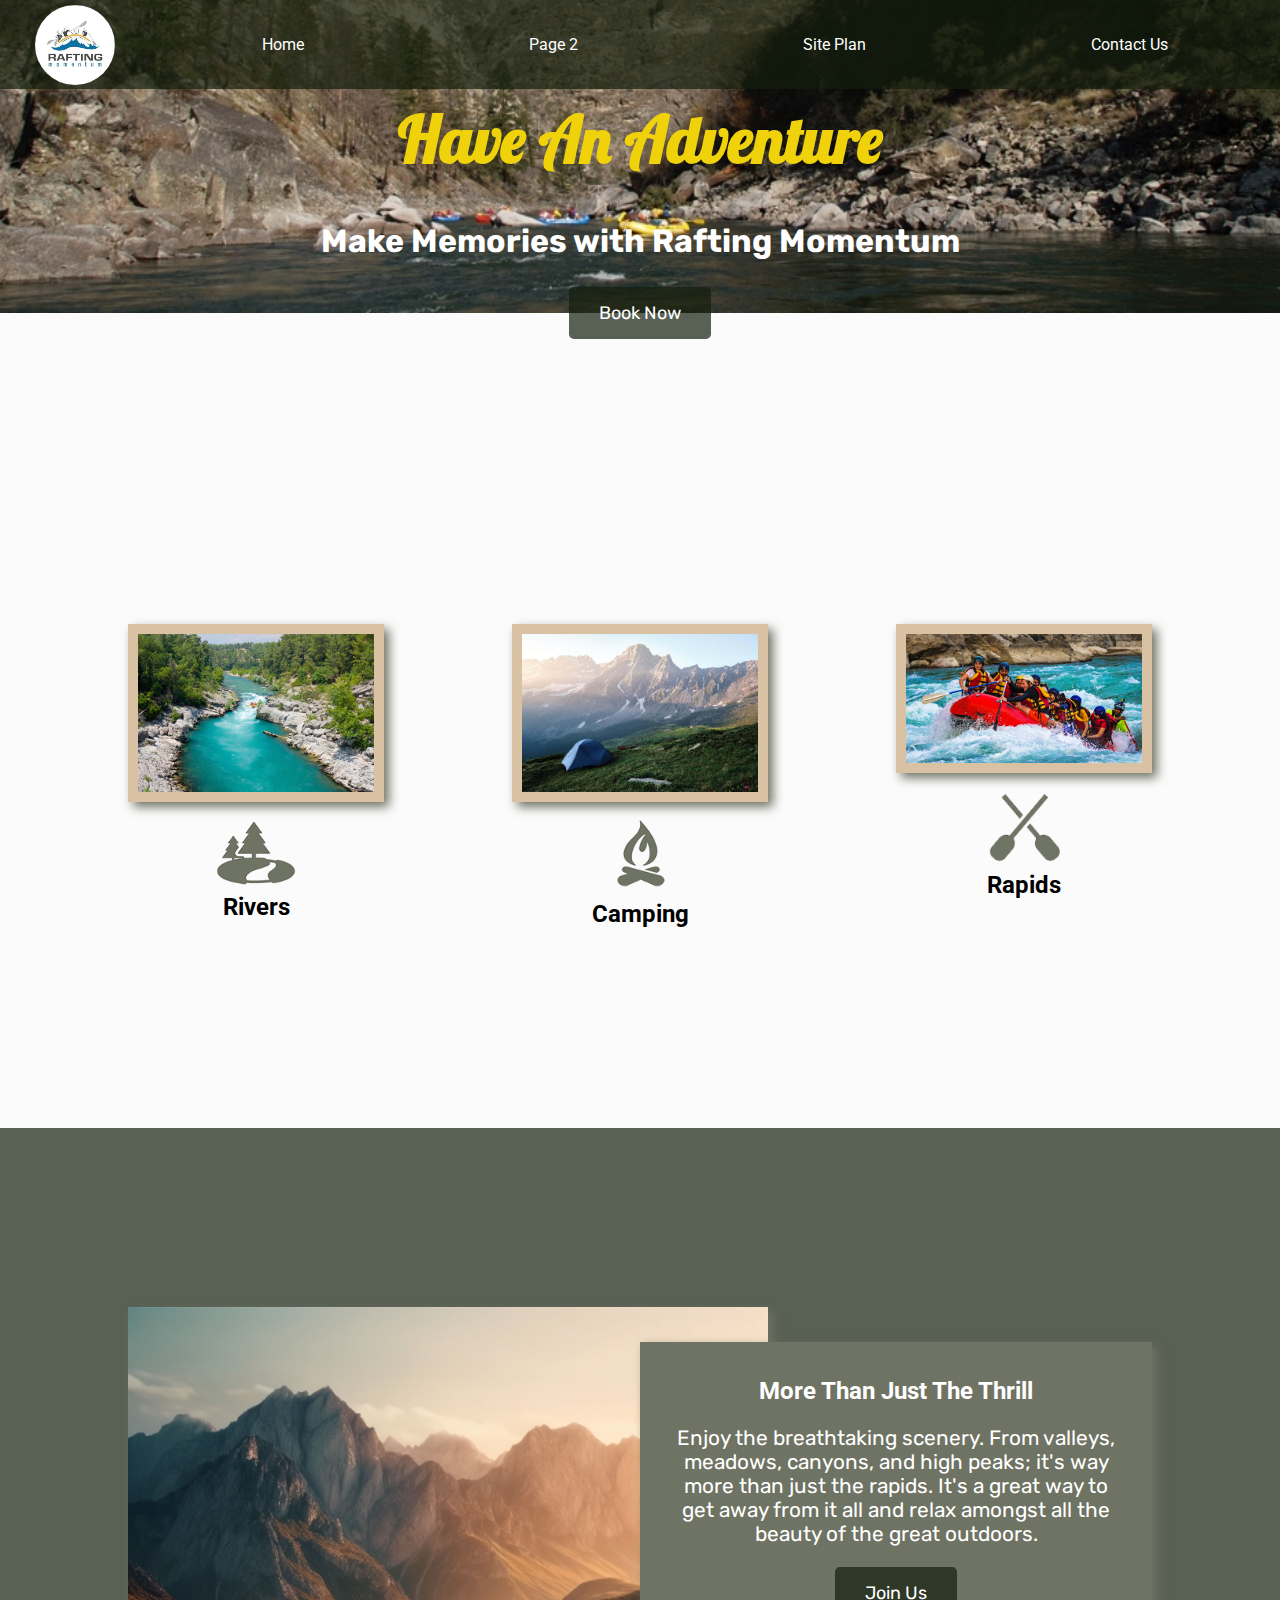
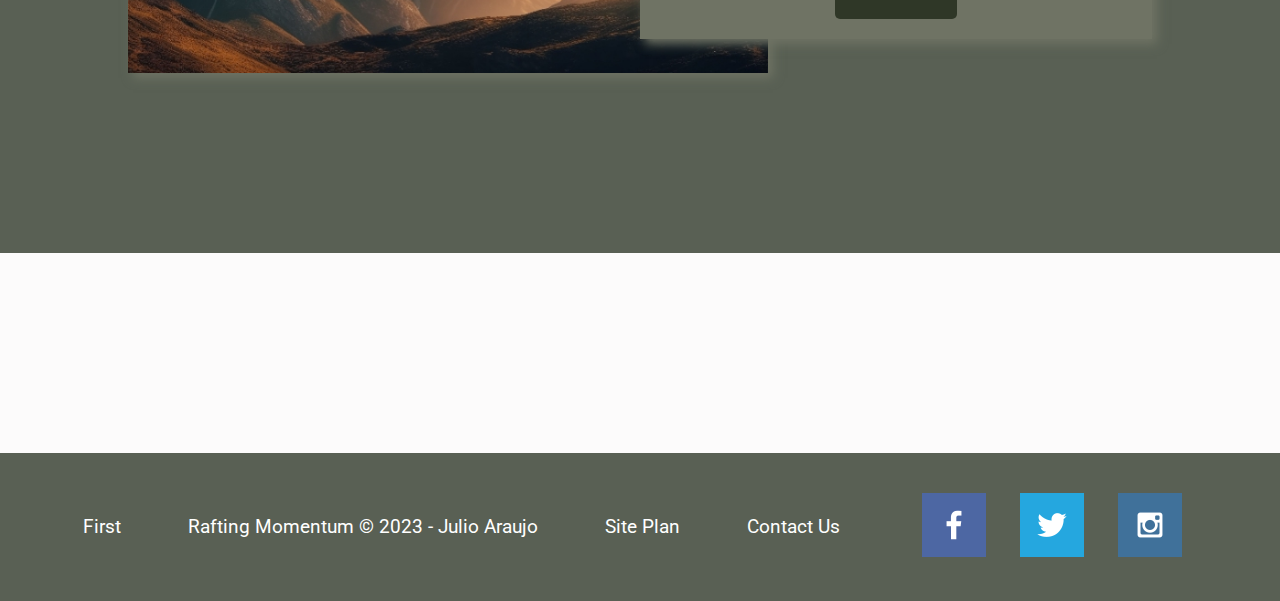
<file: index.html>
<!DOCTYPE html>
<html lang="en">
<head>
    <meta charset="UTF-8">
    <meta name="viewport" content="width=device-width, initial-scale=1.0">
    <link rel="stylesheet" href="styles/styles.css">
    <title>Rafting Momentum | Home</title>
</head>
<body>
    <div id="content">
        <header>
            <a id="logo_link" href="index.html">
                <img class="logo" src="images/logo.png" alt="Dry Oar Logo">
            </a>
            <nav>
                <a href="index.html">Home</a>
                <a href="page2.html">Page 2</a>
                <a href="site-plan-rafting.html">Site Plan</a>
                <a href="contactus.html">Contact Us</a>
            </nav>
        </header>
        <div id="hero">
            <div id="hero-box">
                <img id="hero-img" src="images/hero.jpg" alt="People enjoying white water rafting">
            </div>
            <section id="hero-msg">
                <h1 class="home-title">Have An Adventure</h1>
                <h4>Make Memories with Rafting Momentum </h4>
                <div class='button-box'>
                    <a class='book' href="contacts.html">Book Now</a>
                </div>
            </section>   
        </div>
        <main class="home-grid">
            <section class="rivers-card">
                <img class="card-img" src="images/rivers.jpg" alt="river in forest">
                <img class="icon" src="images/river_icon.png" alt="river icon">
                <h2>Rivers</h2>
            </section>
            <section class="camping-card">
                <img class="card-img" src="images/camping.jpg" alt="tent in mountains">
                <img class="icon" src="images/fire_icon.png" alt="fire icon">
                <h2>Camping</h2>
            </section>
            <section class="rapids-card">
                <img class="card-img" src="images/rapids.jpg" alt="rafting boat">
                <img class="icon" src="images/oars.png" alt="oars icon">
                <h2>Rapids</h2>
            </section>
            <div id="background"></div>
            <img class="mountains" src="images/mountains.jpg" alt="Misty mountains">
            <section class="msg">
                <h2>More Than Just The Thrill</h2>
                <p>Enjoy the breathtaking scenery. From valleys, meadows, canyons, and high peaks; it's way more than just the rapids. It's a great way to get away from it all and relax amongst all the beauty of the great outdoors. </p>
                <a class='join' href="rivers.html">Join Us</a>
            </section>
        </main>
        <footer>
            <p>First</p>
            <p>Rafting Momentum &copy; 2023 - Julio Araujo</p>
            <p><a href="site-plan-rafting.html">Site Plan</a></p>
            <p><a href="contactus.html">Contact Us</a></p>
            <div class="social">
                <a href="https://facebook.com">
                    <img src="images/facebook.png" alt="fb icon">
                </a>
                <a href="https://twitter.com">
                    <img src="images/twitter.png" alt="twitter icon">
                </a>
                <a href="https://instagram.com">
                    <img src="images/instagram.png" alt="instagram icon">
                </a>
            </div>
        </footer>
    </div>
</body>
</html>
</file>
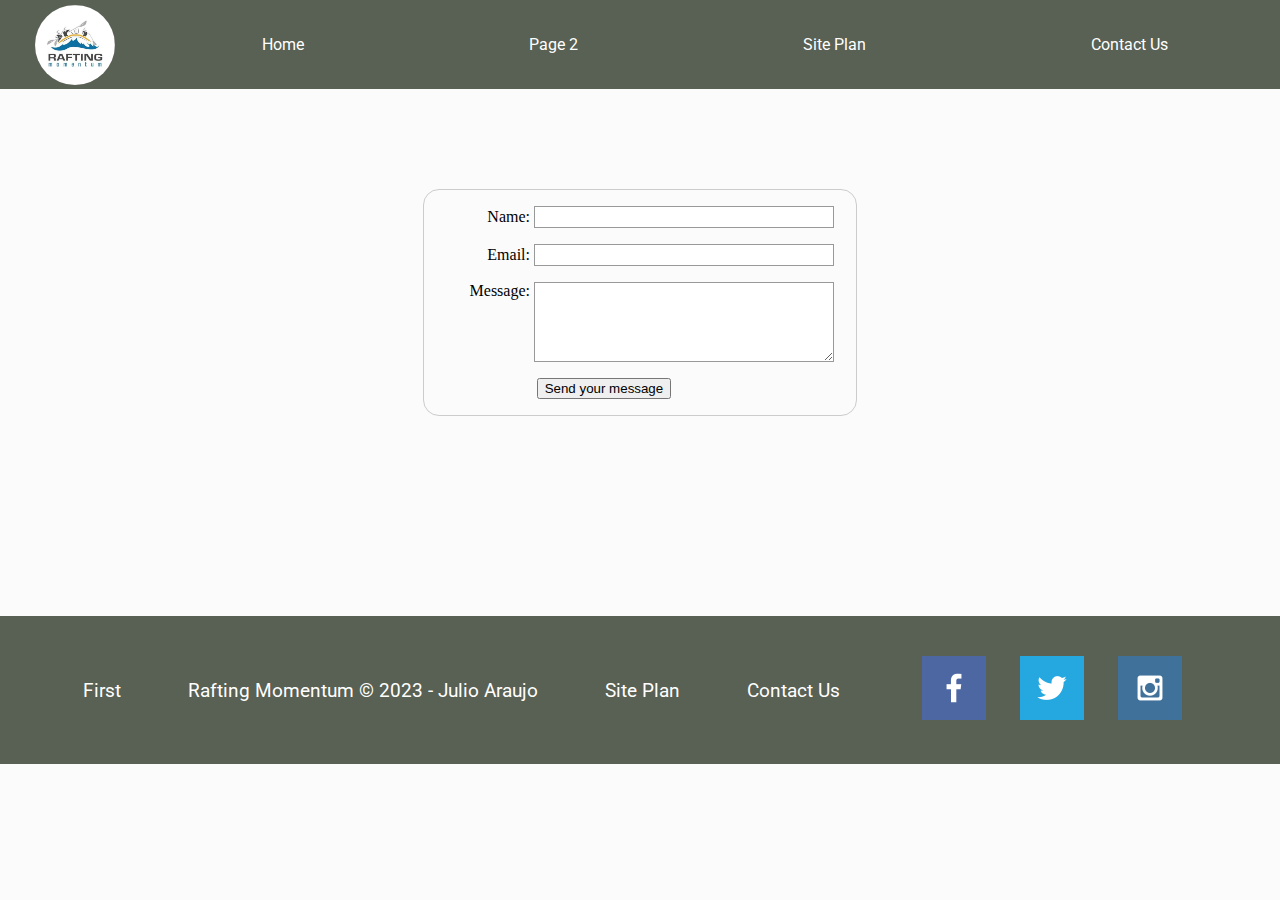
<file: contactus.html>
<!DOCTYPE html>
<html lang="en">
<head>
    <meta charset="UTF-8">
    <meta name="viewport" content="width=device-width, initial-scale=1.0">
    <link rel="stylesheet" href="styles/styles.css">
    <title>Rafting Momentum | Home</title>
</head>
<body>
    <div id="content">
        <header>
            <a id="logo_link" href="index.html">
                <img class="logo" src="images/logo.png" alt="Dry Oar Logo">
            </a>
            <nav>
                <a href="index.html">Home</a>
                <a href="page2.html">Page 2</a>
                <a href="site-plan-rafting.html">Site Plan</a>
                <a href="contactus.html">Contact Us</a>
            </nav>
        </header>
        <main>
        <div id="feedback"></div>
        <form action="/my-handling-form-page" method="post">
            <ul>
            <li>
                <label for="name">Name:</label>
                <input type="text" id="name" name="user_name" />
            </li>
            <li>
                <label for="mail">Email:</label>
                <input type="email" id="mail" name="user_email" />
            </li>
            <li>
                <label for="msg">Message:</label>
                <textarea id="msg" name="user_message"></textarea>
            </li>
            <li class="button">
                <button type="submit">Send your message</button>
            </li>
            </ul>
        </form>
        </main>
        <footer>
            <p>First</p>
            <p>Rafting Momentum &copy; 2023 - Julio Araujo</p>
            <p><a href="site-plan-rafting.html">Site Plan</a></p>
            <p><a href="contactus.html">Contact Us</a></p>
            <div class="social">
                <a href="https://facebook.com">
                    <img src="images/facebook.png" alt="fb icon">
                </a>
                <a href="https://twitter.com">
                    <img src="images/twitter.png" alt="twitter icon">
                </a>
                <a href="https://instagram.com">
                    <img src="images/instagram.png" alt="instagram icon">
                </a>
            </div>
        </footer>
    </div>
    <script>
        // get the feedback div element so we can do something with it.
        const feedbackElement = document.getElementById('feedback');
        // get the form so we can read what was entered in it.
        const formElement = document.forms[0];
        // add a 'listener' to wait for a submission of our form. When that happens run the code below.
        formElement.addEventListener('submit', function(e) {
            // stop the form from doing the default action.
            e.preventDefault();
            // set the contents of our feedback element to a message letting the user know the form was submitted successfully. Notice that we pull the name that was entered in the form to personalize the message!
            feedbackElement.innerHTML = 'Hello '+ formElement.user_name.value +'! Thank you for your message. We will get back with you as soon as possible!';
            // make the feedback element visible.
            feedbackElement.style.display = "block";
            // add a class to move everything down so our message doesn't cover it.
            document.body.classList.toggle('moveDown');
        });
    </script>
</body>
</html>
</file>
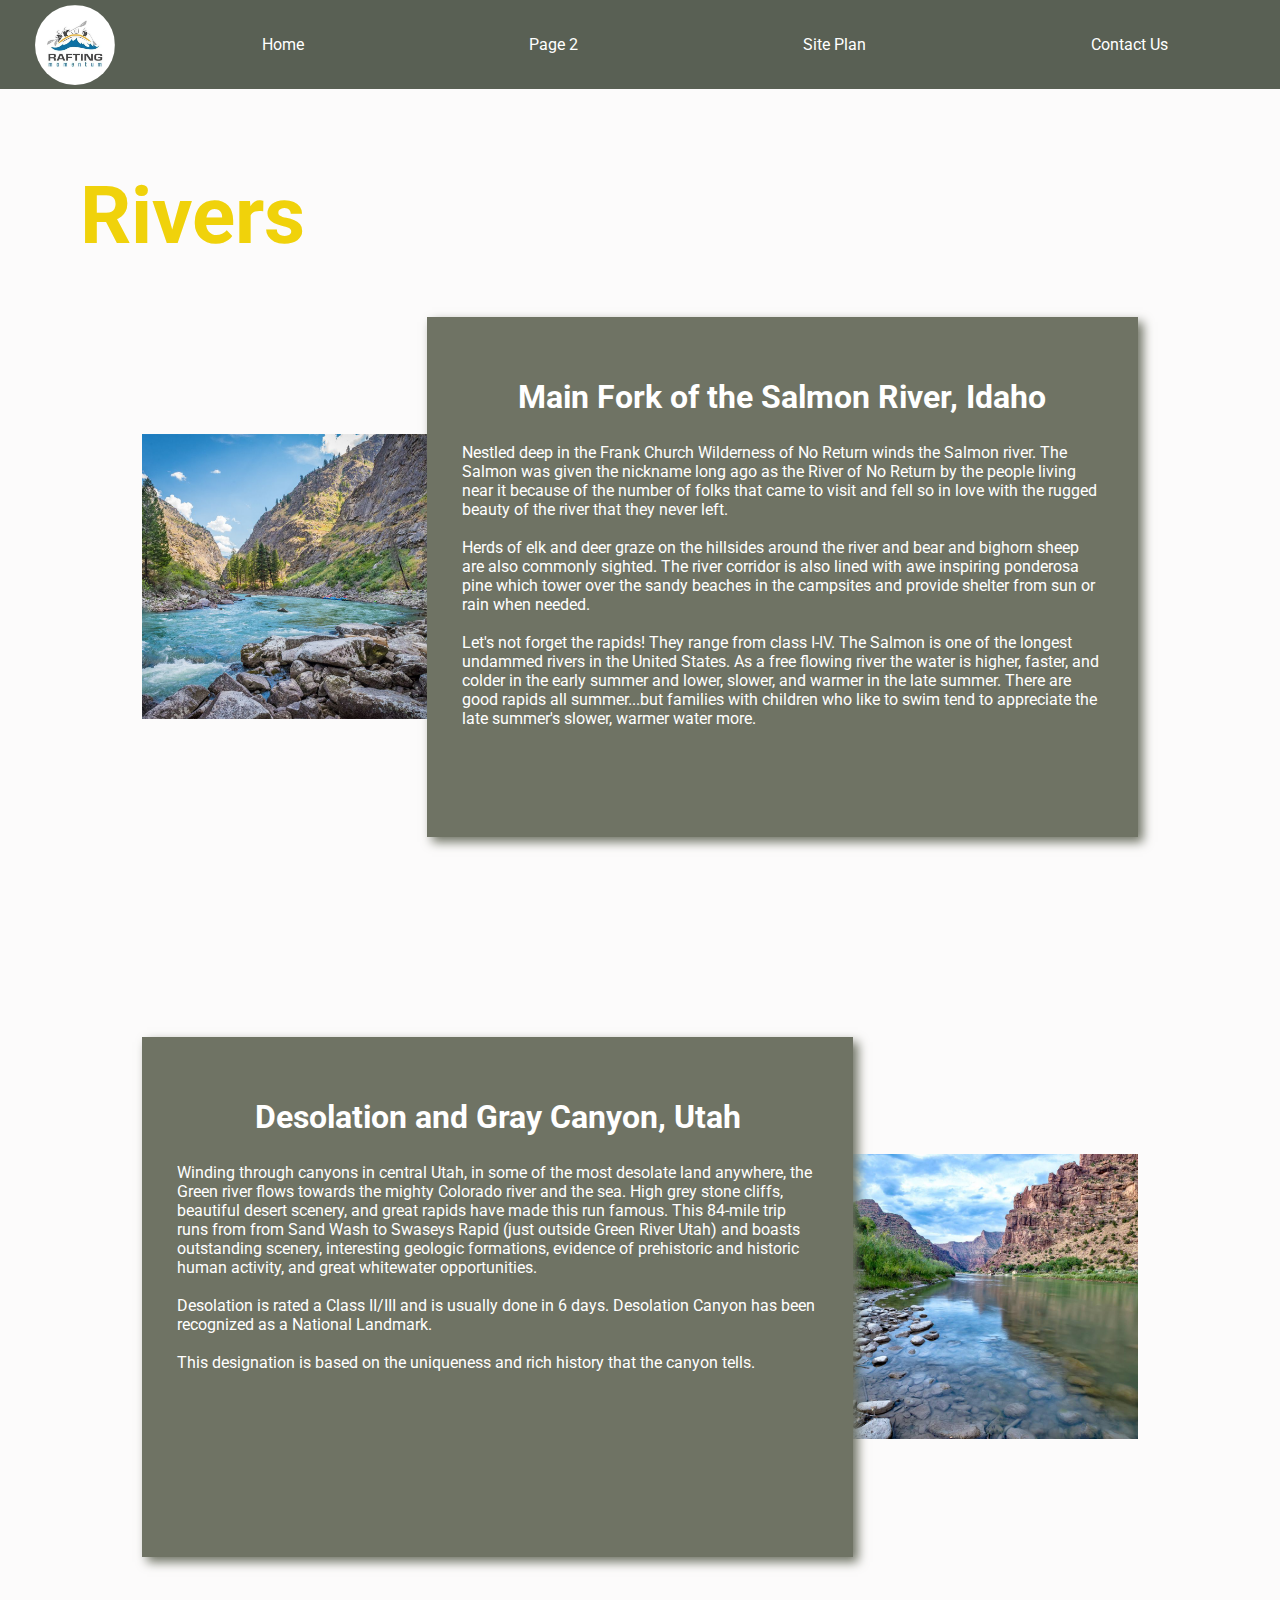
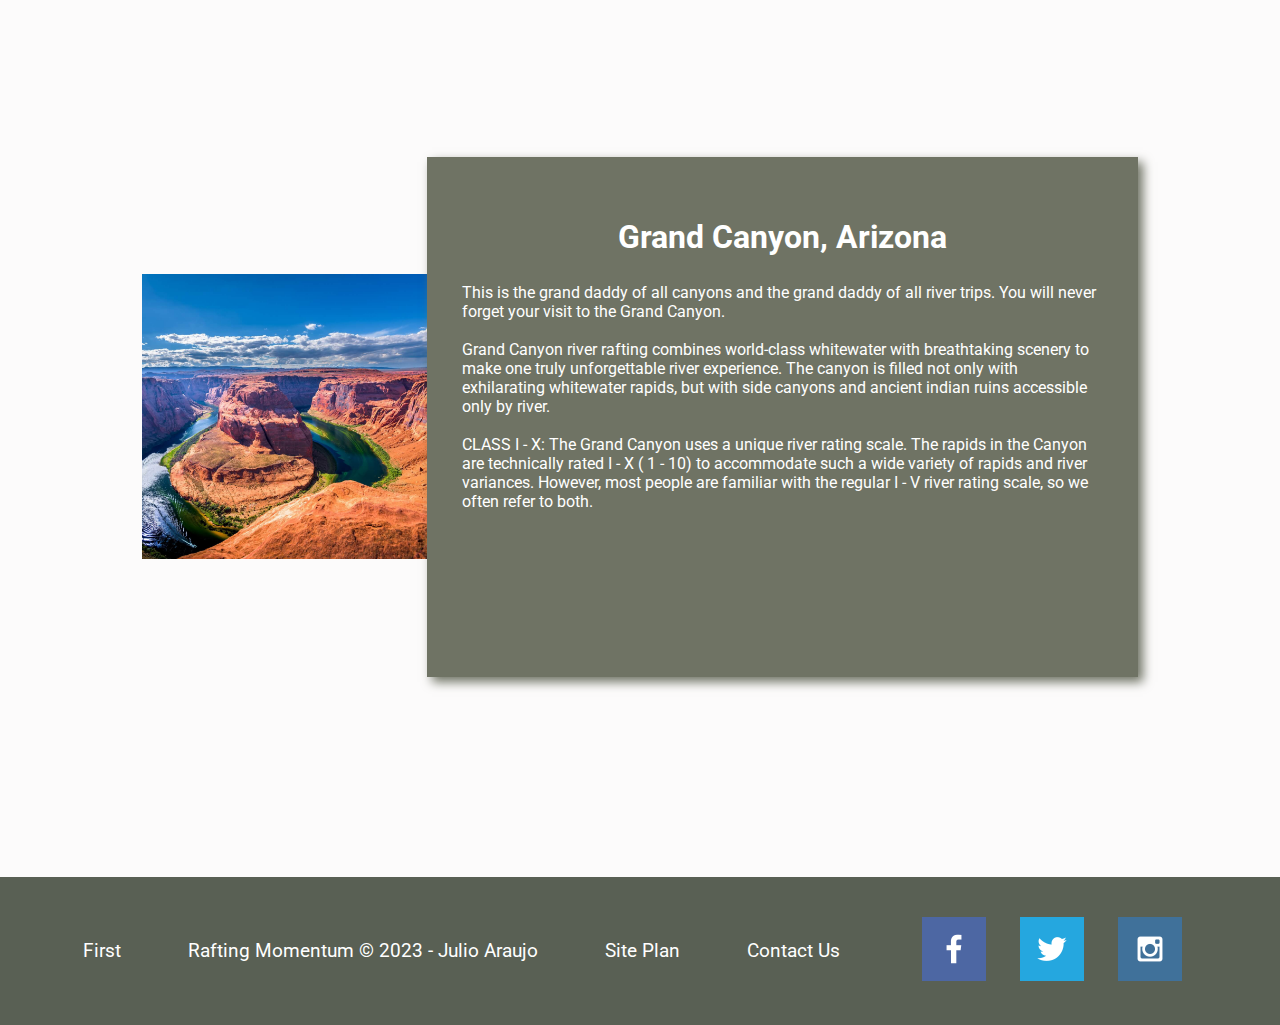
<file: page2.html>
<!DOCTYPE html>
<html lang="en">
<head>
    <meta charset="UTF-8">
    <meta name="viewport" content="width=device-width, initial-scale=1.0">
    <link rel="stylesheet" href="styles/styles2.css">
    <title>Rafting Momentum | Home</title>
</head>
<body>
    <div id="content">
        <header>
            <a id="logo_link" href="index.html">
                <img class="logo" src="images/logo.png" alt="Dry Oar Logo">
            </a>
            <nav>
                <a href="index.html">Home</a>
                <a href="#">Page 2</a>
                <a href="site-plan-rafting.html">Site Plan</a>
                <a href="contactus.html">Contact Us</a>
            </nav>
        </header>
        <div>
            <section>
                <h1 class="home-title">Rivers</h1>
            </section>   
        </div>
        <main class="main">
            <img class="image1" src="images/image1.png" alt="#">
            <section class="msg1">
                <h2>Main Fork of the Salmon River, Idaho</h2>
                <p>Nestled deep in the Frank Church Wilderness of No Return winds the Salmon river. The Salmon was given the nickname long ago as the River of No Return by the people living near it because of the number of folks that came to visit and fell so in love with the rugged beauty of the river that they never left.<br><br>Herds of elk and deer graze on the hillsides around the river and bear and bighorn sheep are also commonly sighted. The river corridor is also lined with awe inspiring ponderosa pine which tower over the sandy beaches in the campsites and provide shelter from sun or rain when needed.<br><br>Let's not forget the rapids! They range from class I-IV. The Salmon is one of the longest undammed rivers in the United States. As a free flowing river the water is higher, faster, and colder in the early summer and lower, slower, and warmer in the late summer. There are good rapids all summer...but families with children who like to swim tend to appreciate the late summer's slower, warmer water more.</p>
           </section>
            <img class="image2" src="images/image2.png" alt="#">
            <section class="msg2">
                <h2>Desolation and Gray Canyon, Utah</h2>
                <p>Winding through canyons in central Utah, in some of the most desolate land anywhere, the Green river flows towards the mighty Colorado river and the sea. High grey stone cliffs, beautiful desert scenery, and great rapids have made this run famous. This 84-mile trip runs from from Sand Wash to Swaseys Rapid (just outside Green River Utah) and boasts outstanding scenery, interesting geologic formations, evidence of prehistoric and historic human activity, and great whitewater opportunities.<br><br>Desolation is rated a Class II/III and is usually done in 6 days. Desolation Canyon has been recognized as a National Landmark.<br><br>This designation is based on the uniqueness and rich history that the canyon tells.</p>
            </section>
            <img class="image3" src="images/image3.png" alt="#">
            <section class="msg3">
                <h2>Grand Canyon, Arizona</h2>
                <p>This is the grand daddy of all canyons and the grand daddy of all river trips. You will never forget your visit to the Grand Canyon.<br><br>Grand Canyon river rafting combines world-class whitewater with breathtaking scenery to make one truly unforgettable river experience. The canyon is filled not only with exhilarating whitewater rapids, but with side canyons and ancient indian ruins accessible only by river.<br><br>CLASS I - X: The Grand Canyon uses a unique river rating scale. The rapids in the Canyon are technically rated I - X ( 1 - 10) to accommodate such a wide variety of rapids and river variances. However, most people are familiar with the regular I - V river rating scale, so we often refer to both.</p>
            </section>
        </main>
        <footer>
            <p>First</p>
            <p>Rafting Momentum &copy; 2023 - Julio Araujo</p>
            <p><a href="site-plan-rafting.html">Site Plan</a></p>
            <p><a href="contactus.html">Contact Us</a></p>
            <div class="social">
                <a href="https://facebook.com">
                    <img src="images/facebook.png" alt="fb icon">
                </a>
                <a href="https://twitter.com">
                    <img src="images/twitter.png" alt="twitter icon">
                </a>
                <a href="https://instagram.com">
                    <img src="images/instagram.png" alt="instagram icon">
                </a>
            </div>
        </footer>
    </div>
</body>
</html>
</file>
<file: styles/styles.css>
@import url('https://fonts.googleapis.com/css2?family=Lobster&family=Roboto&family=Rubik:wght@300&display=swap');

#content {
    max-width: 1600px;
    margin: 0 auto;
}

#logo_link {
    padding-top: 5px;
    justify-self: center;
    align-self: center;
}

.logo {
    border-radius: 50px;
}
header {
    background-color:#141e0db3;
    display: grid;
    grid-template-columns: 150px auto;
}
nav {
    display: flex;
    justify-content: space-around;
}

#hero {
    display: grid;
    grid-template-columns: 1fr 3fr 1fr;
    margin-top: -100px;
}

#hero-box {
    grid-column: 1/4;
    grid-row: 1/3;
    z-index: -1;
}

#hero-msg {
    grid-column: 2/3;
    grid-row: 1/2;
    margin-top: 100px;
}
nav a{
    text-align: center;
    color:#ffffff;
    text-decoration: none;
    font-family: 'Roboto';
    padding: 35px;
}

nav a:hover {
    background-color: #ffd900;
    color: #ffffff;
}

.icon {
    width: 80px;
    padding-top: 10px;
}

.logo {
    width: 80px;
}

#hero-img {
    width: 100%;
}

.home-title {
    font-family: 'Lobster';
    font-size: 4em;
    margin-top: 10px;
}

h1 {
    color: #f0d20b;
    
}

h4 {
    color: #ffffff;
    font-family: 'rubik';
    font-size: 2em;
}

main section {
    text-align: center;
    font-family: 'roboto';
}

.home-grid {
    display: grid;
    grid-template-columns: repeat(10, 1fr);
}

.rivers-card {
    grid-column: 2/4;
    grid-row: 2/3;
}

.camping-card {
    grid-column: 5/7;
    grid-row: 2/3;
}

.rapids-card {
    grid-column: 8/10;
    grid-row: 2/3;
}

 #hero-msg {
    text-align: center;
    color:#6f7364;
}

.button-box {
    text-align: center;
}


#background {
    height: 725px;
    background-color: #141e0db3;
    grid-column: 1/11;
    grid-row: 4/9;
}

body {
    background-color: #fcfbfb;
    margin: 0;
    padding: 0;
}

.card-img, .mountain {
    width: 100%;
}
.rivers-card, .camping-card, .rapids-card {
    margin: 200px 0;
}

.mountains {
    width: 100%;
    grid-column: 2/7;
    grid-row: 5/8;
    box-shadow: 5px 5px 10px #6f7364;
}

.book, .join {
    background-color: #141e0db3;
    color:#ffffff;
    text-decoration: none;
    font-family: 'rubik';
    font-size: 18px;
    padding: 15px 30px;
    margin-top: 50px;
    border-radius: 5px;
}

.card-img {
    border: 10px solid #d9c2a3;
    transition: transform .5s;
    box-shadow: 5px 5px 10px #6f7364;
}

.card-img:hover {
    opacity: .6;
    transform: scale(1.1);
}

main section img {
    box-sizing: border-box;
}

.book:hover, .join:hover {
    background-color: #6bd41fb3;
    color:#000000b3
}

.msg {
    background-color: #6f7364;
    padding: 35px;
    grid-column: 6/10;
    grid-row: 6/7;
    box-shadow: 5px 5px 10px #6f7364;
}

h2 {
    margin: 0;
}
.msg h2 {
    color: #ffffff;
    font-family: 'roboto';
}

.msg p {
    color: #ffffff;
    font-family: 'rubik';
    font-size: 1.3em;
    padding-bottom: 15px;
}

footer {
    background-color: #141e0db3;
    color: #ffffff;
    padding: 25px 50px;
    margin-top: 200px;
    display: flex;
    justify-content: space-around;
    align-items: center;
}

footer p {
    font-size: 1.2em;
    font-family: 'roboto';
}  

footer p a:hover {
    text-decoration: underline;
    color: #ffffff;
}    

footer a {
    text-decoration: none;
    font-family: 'roboto';
    color: #ffffff;
}

footer a:hover {
    color: #6bd41fb3;
    text-decoration: none;
}

footer .social img {
    padding: 15px;
}

@media screen and (max-width: 900px) {
    #hero, .home-grid {
        display: block;
        height: auto;
    }
    nav, footer {
        flex-direction: column;
    }
    nav a {
        display: block;
        padding: 15px;
    }
    #hero {
        margin-top: 0;
    }
    #hero-msg {
        margin-top: 0;
    }
    #hero-msg h4 {
        display: none;
    }
    .home-title {
        font-size: 25px;
        color: #6f7364;
    }
    .rivers-card, .camping-card, .rapids-card { 
        margin: 50px auto;
        width: 60%;
    }
    #background {
        display: none;
    }
    .mountains, .msg {
        width: 80%;
        display: block;
        margin: 0 auto;
    }
    footer {
        margin-top: 25px;
    }
}

#feedback {
    background-color: antiquewhite;
    position: absolute;
    top: 0;
    left: 0;
    right: 0;
    padding: .5em;
    /* make this element invisible until we are ready for it */
    display: none;      
}
.moveDown {
    margin-top: 3em;
}

form {
    /* Center the form on the page */
    margin: 0 auto;
    width: 400px;
    /* Form outline */
    padding: 1em;
    border: 1px solid #ccc;
    border-radius: 1em;
  }
  
  ul {
    list-style: none;
    padding: 0;
    margin: 0;
  }
  
  form li + li {
    margin-top: 1em;
  }
  
  label {
    /* Uniform size & alignment */
    display: inline-block;
    width: 90px;
    text-align: right;
  }
  
  input,
  textarea {
    /* To make sure that all text fields have the same font settings
       By default, textareas have a monospace font */
    font: 1em sans-serif;
  
    /* Uniform text field size */
    width: 300px;
    box-sizing: border-box;
  
    /* Match form field borders */
    border: 1px solid #999;
  }
  
  input:focus,
  textarea:focus {
    /* Additional highlight for focused elements */
    border-color: #000;
  }
  
  textarea {
    /* Align multiline text fields with their labels */
    vertical-align: top;
  
    /* Provide space to type some text */
    height: 5em;
  }
  
  .button {
    /* Align buttons with the text fields */
    padding-left: 90px; /* same size as the label elements */
  }
  
  button {
    /* This extra margin represent roughly the same space as the space
       between the labels and their text fields */
    margin-left: 0.5em;
  }

  main {
    margin-top: 100px;
  }
</file>
<file: styles/styles2.css>
@import url('https://fonts.googleapis.com/css2?family=Lobster&family=Roboto&family=Rubik:wght@300&display=swap');

#content {
    max-width: 1600px;
    margin: 0 auto;
}

#logo_link {
    padding-top: 5px;
    justify-self: center;
    align-self: center;
}

.logo {
    border-radius: 50px;
}
header {
    background-color:#141e0db3;
    display: grid;
    grid-template-columns: 150px auto;
}

nav {
    display: flex;
    justify-content: space-around;
}

nav a{
    text-align: center;
    color:#ffffff;
    text-decoration: none;
    font-family: 'Roboto';
    padding: 35px;
}

nav a:hover {
    background-color: #ffd900;
    color: #ffffff;
}

.logo {
    width: 80px;
}

.home-title {
    font-size: 4em;
    margin-top: 1em;
    margin-left: 1em;
    margin-right: 1em;
    font-size: 5em;
}

h1 {
    color: #f0d20b;
    font-family: Roboto;
}

main section {
    text-align: center;
    font-family: 'roboto';
}

h2 {
    text-align: left;
    color: #ffffff;
    font-size: 32px;
}

p {
    text-align: left;
    font-size: 1em;
    color: #ffffff;
}

.main {
    display: grid;
    grid-template-columns: repeat(9, 1fr);
    place-items: center;
    row-gap: 200px;
    width: 100%;
}

.image1 {
    grid-column: 2/4;
    grid-row: 1/2;
    max-width: 100%;
}

.msg1 {
    background-color: #6f7364;
    padding: 35px;
    grid-column: 4/9;
    grid-row: 1/2;
    box-shadow: 5px 5px 10px #6f7364;
    height: 50vh;
    place-items: center;
}

.image2 {
    grid-column: 7/9;
    grid-row: 2/3;
    max-width: 100%;
}

.msg2 {
    background-color: #6f7364;
    padding: 35px;
    grid-column: 2/7;
    grid-row: 2/3;
    box-shadow: 5px 5px 10px #6f7364;
    height: 50vh;
    place-items: center;
}

.image3 {
    grid-column: 2/4;
    grid-row: 3/4;
    max-width: 100%;
}

.msg3 {
    background-color: #6f7364;
    padding: 35px;
    grid-column: 4/9;
    grid-row: 3/4;
    box-shadow: 5px 5px 10px #6f7364;
    height: 50vh;
    place-items: center;
}

body {
    background-color: #fcfbfb;
    margin: 0;
    padding: 0;
}

footer {
    background-color: #141e0db3;
    color: #ffffff;
    padding: 25px 50px;
    margin-top: 200px;
    display: flex;
    justify-content: space-around;
    align-items: center;
    height: 100%;
}

footer p {
    font-size: 1.2em;
    font-family: 'roboto';
}  

footer p a:hover {
    text-decoration: underline;
    color: #ffffff;
}    

footer a {
    text-decoration: none;
    font-family: 'roboto';
    color: #ffffff;
}

footer a:hover {
    color: #6bd41fb3;
    text-decoration: none;
}

footer .social img {
    padding: 15px;
}

@media screen and (max-width: 900px) {
    #hero, .home-grid {
        display: block;
        height: auto;
    }
    nav, footer {
        flex-direction: column;
    }
    nav a {
        display: block;
        padding: 15px;
    }
    #hero {
        margin-top: 0;
    }
    #hero-msg {
        margin-top: 0;
    }
    #hero-msg h4 {
        display: none;
    }
    .home-title {
        font-size: 25px;
        color: #6f7364;
    }
    .rivers-card, .camping-card, .rapids-card { 
        margin: 50px auto;
        width: 60%;
    }
    #background {
        display: none;
    }
    .mountains, .msg {
        width: 80%;
        display: block;
        margin: 0 auto;
    }
    footer {
        margin-top: 25px;
    }
}
</file>
